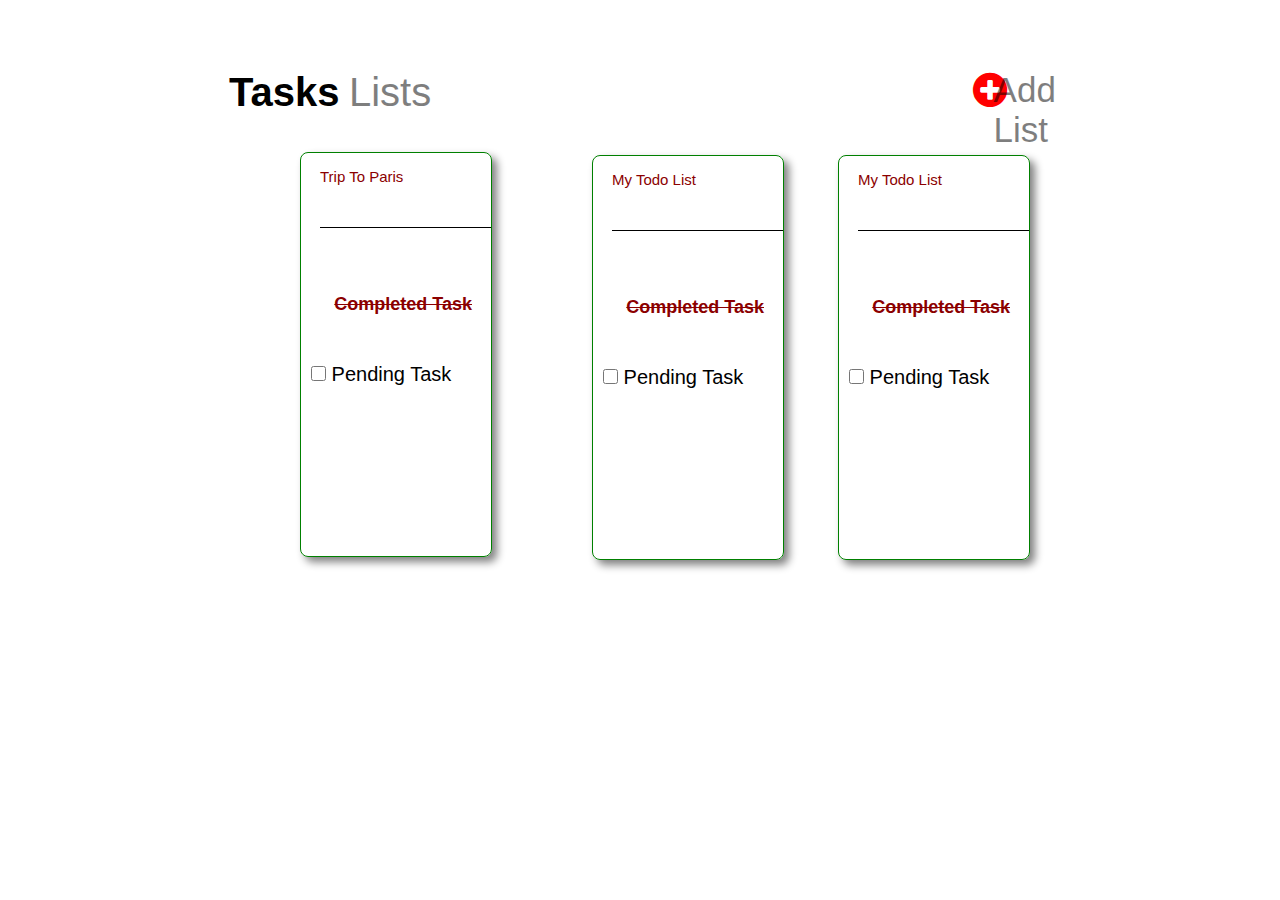
<file: index.html>
<!DOCTYPE html>
<html lang="en">
  <head>
    <meta charset="UTF-8" />
    <meta http-equiv="X-UA-Compatible" content="IE=edge" />
    <meta name="viewport" content="width=device-width, initial-scale=1.0" />
    <link rel="icon" href="./todo.png" style="width: 500px; height:500px; size: 50px;">
    <link rel="stylesheet" href="index.css" >
    <link rel="stylesheet" href="https://cdnjs.cloudflare.com/ajax/libs/font-awesome/4.7.0/css/font-awesome.min.css">
    <title>To Do Mobile</title>
  </head>
  <body>
    <div class="main-container">
      <div class="left-main-container">
        <span id="task">Tasks</span>
        <span id="list">Lists</span>
      </div>
      <div class="right-main-container">
        <div id="circle">
          <a href="./index2.html">
            <i class="fa fa-plus-circle" style="font-size:40px;color:red"></i>
          </a>
          
        </div>
        <div id="AddList">Add List</div>
      </div>
    </div>  

      <!-- CARD STARTING -->
      <div class="card1">
        <a href="./index1.html">
          <div class="div1">
          <p>Trip To Paris</p>
        </div>
        </a>
        
        <div class="div2">
            <p>Completed Task</p>
        </div>
        <div class="div3">
            <form>
                <input type="checkbox" name="todo" id="check">
                <label for="todo">Pending Task</label>
            </form>
        </div>
      </div>

      <div class="card2">
        <div class="div1">
            <p>My Todo List</p>
        </div>
        <div class="div2">
            <p>Completed Task</p>
        </div>
        <div class="div3">
            <form>
                <input type="checkbox" name="todo" id="check">
                <label for="todo">Pending Task</label>
            </form>
        </div>
      </div>

      <div class="card3">
        <div class="div1">
            <p>My Todo List</p>
        </div>
        <div class="div2">
            <p>Completed Task</p>
        </div>
        <div class="div3">
            <form>
                <input type="checkbox" name="todo" id="check">
                <label for="todo">Pending Task</label>
            </form>
        </div>
      </div>

    
  </body>
</html>
</file>
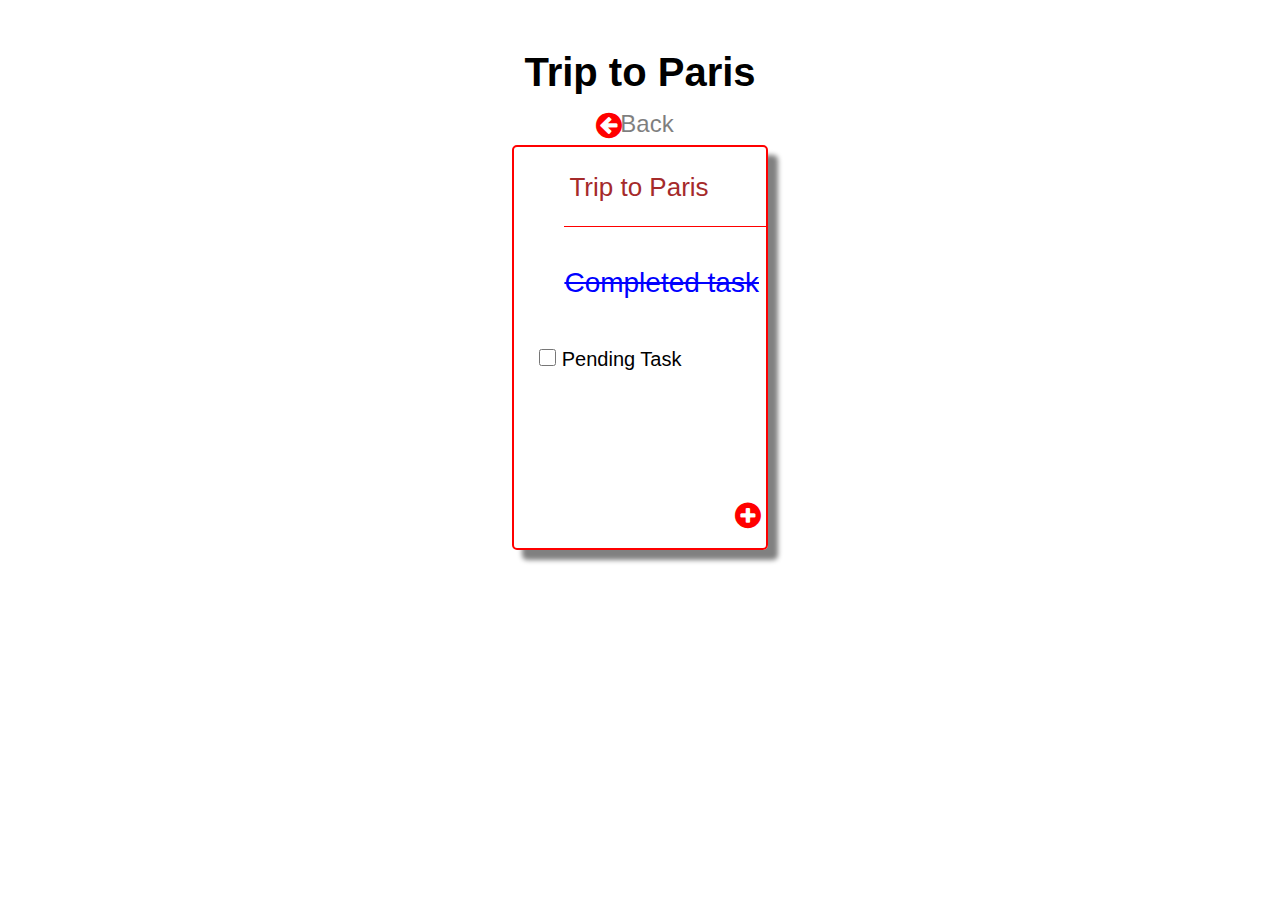
<file: index1.html>
<!DOCTYPE html>
<html lang="en">
<head>
    <meta charset="UTF-8">
    <meta http-equiv="X-UA-Compatible" content="IE=edge">
    <meta name="viewport" content="width=device-width, initial-scale=1.0">
    <link rel="stylesheet" href="index1.css">
    <link rel="icon" href="./todo.png" style="width: 500px; height:500px; size: 50px;">
    
    <link rel="stylesheet" href="https://cdnjs.cloudflare.com/ajax/libs/font-awesome/4.7.0/css/font-awesome.min.css">
    <title>To Do Mobile</title>
</head>
<body>
    <div class="main-cont">
        <div class="text">
           <h1>Trip to Paris</h1>
        </div>
        <center>
            <div class="second-cont">
                <div class="circle">
                    <a href="./index.html">
                        <i class="fa fa-arrow-circle-left" style="font-size:30px;color:red"> </i>
                    </a>
                    <div class="back">Back</div>
                </div>
            </div>
        </center>
    </div>
  
    <!-- card -->
    <div class="card">
        <div class="div1">Trip to Paris</div>
        <div class="div2">Completed task</div>
        <div class="div3">
            <form>
                <input type="checkbox" name="todo" id="check">
                <label for="todo">Pending Task</label>
            </form>
        </div>
        <div class="bottom-icon">
            <div id="circle">
                <a href="./index3.html">
                    <i class="fa fa-plus-circle" style="font-size:30px;color:red"></i>
                </a>
                
            </div>
        </div>
    </div>
</body>
</html>
</file>
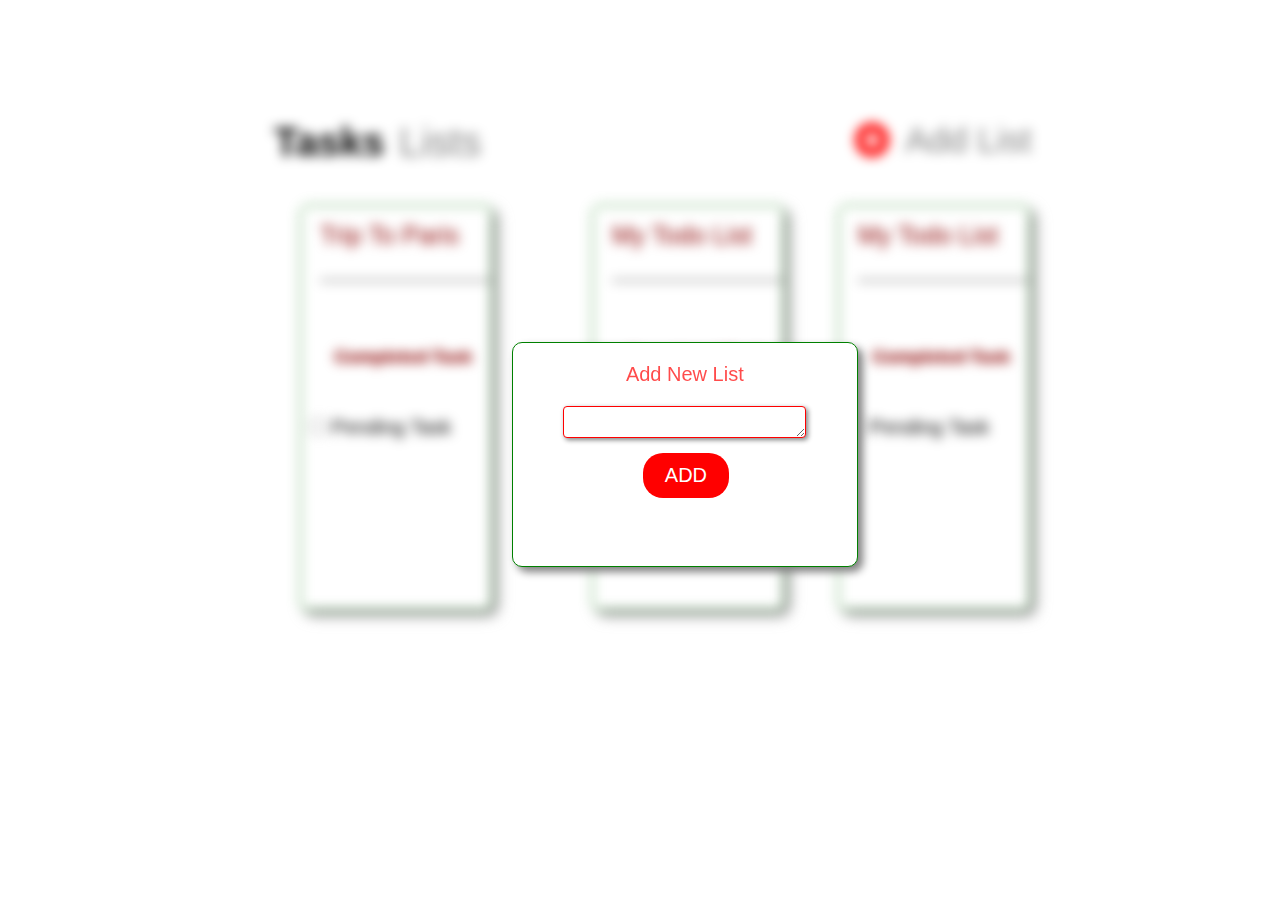
<file: index2.html>
<!DOCTYPE html>
<html lang="en">
  <head>
    <meta charset="UTF-8" />
    <meta http-equiv="X-UA-Compatible" content="IE=edge" />
    <meta name="viewport" content="width=device-width, initial-scale=1.0" />
    <link rel="stylesheet" href="index2.css" />
    <link rel="icon" href="./todo.png" style="width: 500px; height:500px; size: 50px;">
    <link
      rel="stylesheet"
      href="https://cdnjs.cloudflare.com/ajax/libs/font-awesome/4.7.0/css/font-awesome.min.css"
    />
    <title>To Do Mobile</title>
  </head>
  <body>
    <div class="blur">
      <div class="main-container">
        <div class="left-main-container">
          <span id="task">Tasks</span>
          <span id="list">Lists</span>
        </div>
        <div class="right-main-container">
          <div id="circle">
            <i
              class="fa fa-plus-circle"
              style="font-size: 40px; color: red"
            ></i>
          </div>
          <div id="AddList">Add List</div>
        </div>
      </div>

      <!-- CARD STARTING -->
      <div class="card1">
        <div class="div1">
          <p>Trip To Paris</p>
        </div>
        <div class="div2">
          <p>Completed Task</p>
        </div>
        <div class="div3">
          <form>
            <input type="checkbox" name="todo" id="check" />
            <label for="todo">Pending Task</label>
          </form>
        </div>
      </div>

      <div class="card2">
        <div class="div1">
          <p>My Todo List</p>
        </div>
        <div class="div2">
          <p>Completed Task</p>
        </div>
        <div class="div3">
          <form>
            <input type="checkbox" name="todo" id="check" />
            <label for="todo">Pending Task</label>
          </form>
        </div>
      </div>

      <div class="card3">
        <div class="div1">
          <p>My Todo List</p>
        </div>
        <div class="div2">
          <p>Completed Task</p>
        </div>
        <div class="div3">
          <form>
            <input type="checkbox" name="todo" id="check" />
            <label for="todo">Pending Task</label>
          </form>
        </div>
      </div>
    </div>
   
    <div class="pop-up">
        <!-- <center> -->
            <p id="add-new">Add New List</p>
        <!-- </center> -->
        <center>
            <textarea class="pop-uptext"></textarea>
        </center>
       
        <button class="pop-up-button">ADD</button>
        
    </div>
  </body>
</html>
</file>
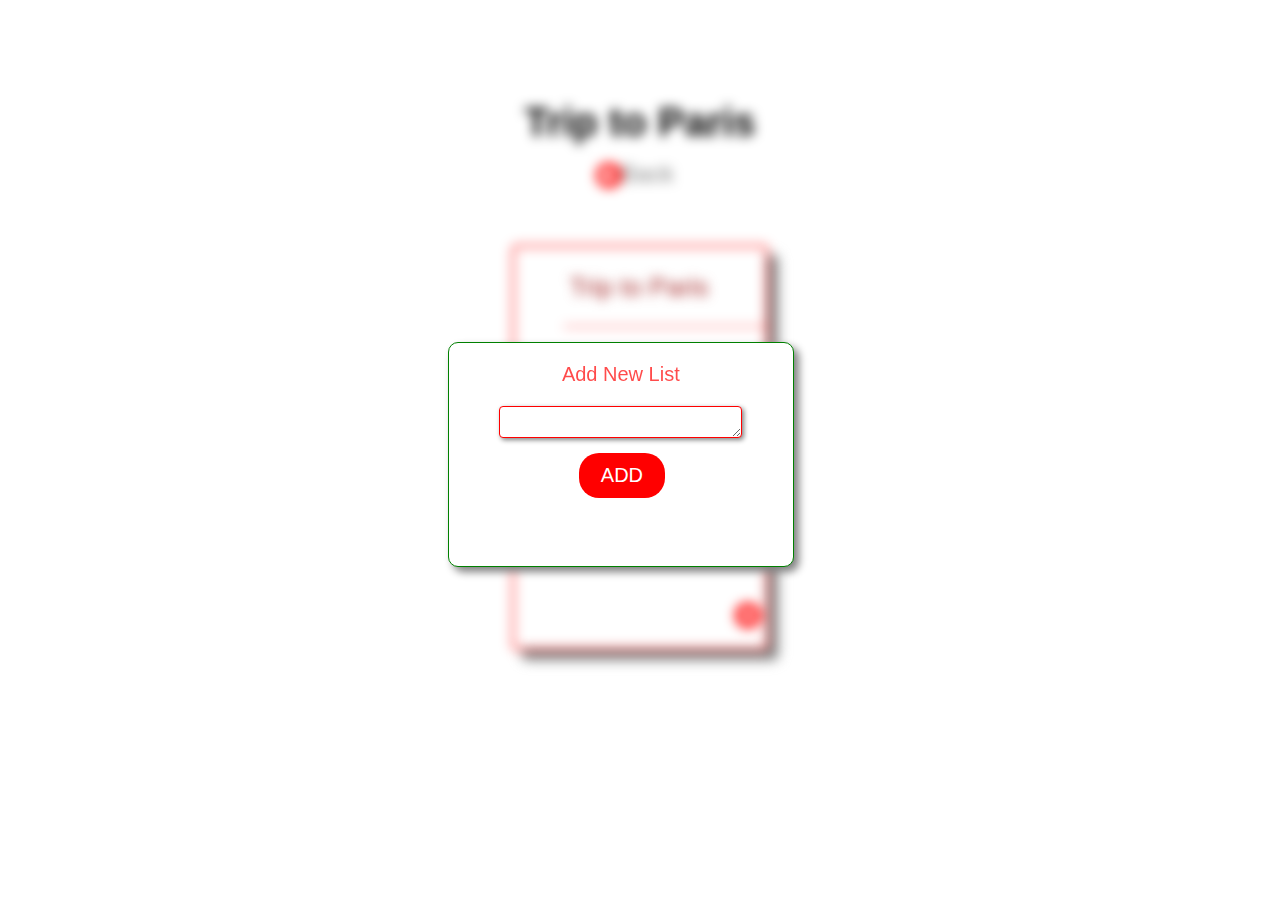
<file: index3.html>
<!DOCTYPE html>
<html lang="en">
  <head>
    <meta charset="UTF-8"/>
    <meta http-equiv="X-UA-Compatible" content="IE=edge"/>
    <meta name="viewport" content="width=device-width, initial-scale=1.0" />
    <link rel="stylesheet" href="index3.css" />
    <link rel="icon" href="./todo.png" style="width: 500px; height:500px; size: 50px;">
    <link
      rel="stylesheet"
      href="https://cdnjs.cloudflare.com/ajax/libs/font-awesome/4.7.0/css/font-awesome.min.css"
    />
    <title>To Do Mobile</title>
  </head>
  <body>
    <div class="blur">
      <div class="main-cont">
        <div class="text">
          <h1>Trip to Paris</h1>
        </div>
        <center>
          <div class="second-cont">
            <div class="circle">
              <i
                class="fa fa-arrow-circle-left"
                style="font-size: 30px; color: red"
              >
              </i>
              <div class="back">Back</div>
            </div>
          </div>
        </center>
      </div>

      <!-- card -->
      <div class="card">
        <div class="div1">Trip to Paris</div>
        <div class="div2">Completed task</div>
        <div class="div3">
          <form>
            <input type="checkbox" name="todo" id="check" />
            <label for="todo">Pending Task</label>
          </form>
        </div>
        <div class="bottom-icon">
          <div id="circle">
            <i
              class="fa fa-plus-circle"
              style="font-size: 30px; color: red"
            ></i>
          </div>
        </div>
      </div>
    </div>
    <div class="pop-up">
      <!-- <center> -->
      <p id="add-new">Add New List</p>
      <!-- </center> -->
      <center>
        <textarea class="pop-uptext"></textarea>
      </center>

      <button class="pop-up-button">ADD</button>
    </div>
  </body>
</html>
</file>
<file: index.css>
*{
    margin: 0;
    padding: 0;
    box-sizing: border-box;
    font-family: Arial, Helvetica, sans-serif;
}

.main-container{
    width: 65%;
    height: 10%;
    margin: 50px auto;
    margin-bottom: 35px;
    position: relative;
    
}

.left-main-container{
    width: 25%;
    height: 100%;
    padding-top: 20px;
    margin-left: 5px;
}

#task{
    font-weight: bold;
    font-size: 2.5rem;
}

#list{
    font-size: 2.5rem;
    margin-left: 5px;
    opacity: 0.5;
}

.right-main-container{
    width: 10%;
    height: 100%;
    padding-top: 20px;
    position: absolute;
    top: 0px;
    right: 0px;
    margin-left: 40px;
}

#AddList{
    position: absolute;
    width: 75%;
    height: 100%;
    top: 0px;
    right: 0px;
    font-size: 35px;
    opacity: 0.5;
    padding-top: 20px;
   
}
.card1{
    margin-top: 2px;
    border: 1.5px solid green;
    height: 45vh;
    width: 15%;
    position: relative;
    border-radius:8px;
    box-shadow: 5px 5px 8px grey;
    margin-left: 300px;
    float: left;
}
.div1{
    position: absolute;
    top: 15px;
    right: 0px;
    font-size: 15px;
    width: 90%;
    text-align: left;
    height: 15%;
    color: darkred;
    border-bottom: 1px solid black;
    font-weight: 10px;
}
.div2{
    width: 90%;
    height: 10%;
    font-size: 18px;
    color: darkred;
    text-align: right;
    position: absolute;
    top: 35%;
    font-weight:bold ;
    text-decoration: line-through;
}
.div3{
    width: 90%;
    height: 10%;
    position: absolute;
    top: 52%;
    text-align: left;
    font-size: 20px;
}
#check{
    width:15px;
    height: 15px;
    margin-left: 10px;
}
.card2{
    margin-top: 5px;
    border: 1.5px solid green;
    height: 45vh;
    width: 15%;
    position: relative;
    border-radius:8px;
    box-shadow: 5px 5px 8px grey;
    margin-right: 50px;
    margin-left: 100px;
    float: left;
}
.card3{
    margin-top: 5px;
    border: 1.5px solid green;
    height: 45vh;
    width: 15%;
    position: relative;
    border-radius:8px;
    box-shadow: 5px 5px 8px grey;
    margin-right: 250px;
    float: right;
}

@media(max-width:600px){

    .main-container{
        width: 85%;
    }
    
    .left-main-container{
        width: 75%;
        margin-right: 50px;
    }
    #AddList{
        display: none;
    }

    #circle{
        right: 0;
    }
    
    .div2 {
        display: none;
    }
    .div3{
        display:none;
    }
    .div1{
        border: none;
        color: #808080;
        font-size: 30px;
        
    }
    .card1{
        width: 90%;
        height: 20vw;
        margin-top:20px;
        float: right;
        margin-right: 30px;
        
    }
    
    .card2{
        width: 90%;
        height: 20vw;
        margin-top: 20px;
        float: right;
        margin-right: 30px;
    }

    .card3{
        width: 90%;
        height: 20vw;
        margin-top: 20px;
        float: right;
        margin-right: 30px;
    }
}
</file>
<file: index1.css>
*{
    margin: 0;
    padding: 0;
    box-sizing: border-box;
    font-family: Arial, Helvetica, sans-serif;
}
.main-cont{
    width: 30%;
    height: 100%;
    margin: 50px auto;
    position: relative;
}
.text{
    text-align: center;
    font-weight: bold;
    font-size: 20px;
}
.back{
    position: absolute;
    width: 55%;
    height: 100%;
    top:0px;
    right:40px;
    padding-top: 50px;
    opacity: 0.5;
    font-size: 24px;
    text-align: center;
}
.second-cont{
    width: 90%;
    height: 100%;
    padding-top: 50px;
    position: absolute;
    top: 0px;
    right: 0px;
    margin-top: 10px;
    margin-right: 50px;
}
.card{
    width: 20%;
    height: 45vh;
    border: 2px solid red;
    margin-top: 1px;
    margin: auto;
    position: relative;
    border-radius: 5px;
    box-shadow: 10px 10px 5px grey;
}
.div1{
    width: 80%;
    height: 15%;
    position: absolute;
    top: 20px;
    right: 0;
    text-align: left;
    padding: 5px;
    font-size: 26px;
    border-bottom: 1px solid red;
    color: brown;
    
}
.div2{
    position: absolute;
    top: 25%;
    right: 0;
    width: 80%;
    height: 15%;
    text-decoration: line-through;
    font-size: 28px;
    color: blue;
    margin-top: 20px;
}
.div3{
    position: absolute;
    top: 50%;
    right: 0;
    width: 90%;
    height: 15%;
  text-align: left;
  font-size: 20px;
}
#check{
    width: 17px;
    height: 17px;
}
.bottom-icon{
    width: 98%;
    height: 12%;
    position: absolute;
    bottom: 0;
    left: 0;
    text-align: right;
}

@media(max-width:600px){
    .main-cont{
        width: 95%;
    
    }
    .back{
        display: none;
    }
    .text{
        width: 80%;
        margin-left:70px ;        
    }
    .second-cont{
        width: 90%;
        position: absolute;
        padding-top:5px ;
        right: 80px;
        margin-top: 0px;
    }

    .card{
        width: 70%;
        margin-top: 0px;
        height: 80vw;
    }
}
</file>
<file: index2.css>
*{
    margin: 0;
    padding: 0;
    box-sizing: border-box;
    font-family: Arial, Helvetica, sans-serif;
}

.main-container{
    width: 65%;
    height: 10%;
    margin: 100px auto;
    margin-bottom: 35px;
    position: relative;
    
}

.left-main-container{
    width: 25%;
    height: 100%;
    padding-top: 20px;
    margin-left: 50px;
}

#task{
    font-weight: bold;
    font-size: 2.5rem;
}

#list{
    font-size: 2.5rem;
    margin-left: 10px;
    opacity: 0.5;
}

.right-main-container{
    width: 24%;
    height: 100%;
    padding-top: 20px;
    position: absolute;
    top: 0px;
    right: 0px;
    margin-right: 1px;
}

#AddList{
    position: absolute;
    width: 75%;
    height: 100%;
    top: 0px;
    right: 0px;
    font-size: 35px;
    opacity: 0.5;
    padding-top: 20px;
   
}
.card1{
    margin-top: 5px;
    border: 1.5px solid green;
    height: 45vh;
    width: 15%;
    position: relative;
    border-radius:8px;
    box-shadow: 5px 5px 8px grey;
    margin-left: 300px;
    float: left;
}
.div1{
    position: absolute;
    top: 15px;
    right: 0px;
    font-size: 25px;
    width: 90%;
    text-align: left;
    height: 15%;
    color: darkred;
    border-bottom: 1px solid black;
    font-weight: 10px;
}
.div2{
    width: 90%;
    height: 10%;
    font-size: 18px;
    color: darkred;
    text-align: right;
    position: absolute;
    top: 35%;
    font-weight:bold ;
    text-decoration: line-through;
}
.div3{
    width: 90%;
    height: 10%;
    position: absolute;
    top: 52%;
    text-align: left;
    font-size: 20px;
}
#check{
    width:15px;
    height: 15px;
    margin-left: 10px;
}
.card2{
    margin-top: 5px;
    border: 1.5px solid green;
    height: 45vh;
    width: 15%;
    position: relative;
    border-radius:8px;
    box-shadow: 5px 5px 8px grey;
    margin-right: 50px;
    margin-left: 100px;
    float: left;
}
.card3{
    margin-top: 5px;
    border: 1.5px solid green;
    height: 45vh;
    width: 15%;
    position: relative;
    border-radius:8px;
    box-shadow: 5px 5px 8px grey;
    margin-right: 250px;
    float: right;
}
.blur{
    filter: blur(6px);
    -webkit-filter: blur(6px);
}

.pop-up{
    position: absolute;
    left: 40%;
    top: 38%;
    height: 25vh;
    width: 27%;
    border: 1.5px solid green;
    border-radius: 10px;
    color: red;
    font-size: 18px;
    background-color: white;
    padding: 20px;
    box-shadow: 5px 5px 8px grey;
}
#add-new{
    text-align: center;
    opacity: 0.7;
    font-size: 20px;
}
.pop-uptext{
    margin-top: 20px;
    width: 80%;
    height: 15%;
    box-shadow: 2px 2px 5px grey;
    border-radius: 4px;
    border: 1.5px solid red;
}
.pop-up-button{
    width: 25%;
    height: 20%;
    margin-top: 10px;
    background-color: red;
    border-radius: 20px;
    color: white;
    border: none;
    font-size: 20px;
    position: absolute;
    left: 130px;
}

@media(max-width:600px){

    .main-container{
        width: 85%;
    }
    
    .left-main-container{
        width: 75%;
        margin-right: 50px;
    }
    #AddList{
        display: none;
    }

    #circle{
        right: 0;
    }
    
    .div2 {
        display: none;
    }
    .div3{
        display:none;
    }
    .div1{
        border: none;
        color: grey;
        font-size: 30px;
        
    }
    .card1{
        width: 90%;
        height: 20vw;
        margin-top:20px;
        float: right;
        margin-right: 30px;
        
    }
    
    .card2{
        width: 90%;
        height: 20vw;
        margin-top:20px;
        float: right;
        margin-right: 30px;
    }

    .card3{
        width: 90%;
        height: 20vw;
        margin-top:20px;
        float: right;
        margin-right: 30px;
    }

    .pop-up{
        height: 48vw;
        width: 80%;
        left: 10%;
    }

    .pop-up-button{
       
        left: 100px;
    }

    #add-new{
        font-size: 26px;
    }
}
</file>
<file: index3.css>
*{
    margin: 0;
    padding: 0;
    box-sizing: border-box;
    font-family: Arial, Helvetica, sans-serif;
}
.main-cont{
    width: 30%;
    height: 100%;
    margin: 100px auto;
    position: relative;
}
.text{
    text-align: center;
    font-weight: bold;
    font-size: 20px;
}
.back{
    position: absolute;
    width: 55%;
    height: 100%;
    top:0px;
    right:40px;
    padding-top: 50px;
    opacity: 0.5;
    font-size: 24px;
    text-align: center;
}
.second-cont{
    width: 90%;
    height: 100%;
    padding-top: 50px;
    position: absolute;
    top: 0px;
    right: 0px;
    margin-top: 10px;
    margin-right: 50px;
}
.card{
    width: 20%;
    height: 45vh;
    border: 2px solid red;
    margin-top: 1px;
    margin: auto;
    position: relative;
    border-radius: 5px;
    box-shadow: 10px 10px 5px grey;
}
.div1{
    width: 80%;
    height: 15%;
    position: absolute;
    top: 20px;
    right: 0;
    text-align: left;
    padding: 5px;
    font-size: 26px;
    border-bottom: 1px solid red;
    color: brown;
    
}
.div2{
    position: absolute;
    top: 25%;
    right: 0;
    width: 80%;
    height: 15%;
    text-decoration: line-through;
    font-size: 28px;
    color: blue;
    margin-top: 20px;
}
.div3{
    position: absolute;
    top: 50%;
    right: 0;
    width: 90%;
    height: 15%;
  text-align: left;
  font-size: 20px;
}
#check{
    width: 17px;
    height: 17px;
}
.bottom-icon{
    width: 98%;
    height: 12%;
    position: absolute;
    bottom: 0;
    left: 0;
    text-align: right;
}

.blur{
    filter: blur(6px);
    -webkit-filter: blur(6px);
}

.pop-up{
    position: absolute;
    left: 35%;
    top: 38%;
    height: 25vh;
    width: 27%;
    border: 1.5px solid green;
    border-radius: 10px;
    color: red;
    font-size: 18px;
    background-color: white;
    padding: 20px;
    box-shadow: 5px 5px 8px grey;
}
#add-new{
    text-align: center;
    opacity: 0.7;
    font-size: 20px;
}
.pop-uptext{
    margin-top: 20px;
    width: 80%;
    height: 15%;
    box-shadow: 2px 2px 5px grey;
    border-radius: 4px;
    border: 1.5px solid red;
}
.pop-up-button{
    width: 25%;
    height: 20%;
    margin-top: 10px;
    background-color: red;
    border-radius: 20px;
    color: white;
    border: none;
    font-size: 20px;
    position: absolute;
    left: 130px;
}

@media(max-width:600px){
    .main-cont{
        width: 95%;
    
    }
    .back{
        display: none;
    }
    .text{
        width: 80%;
        margin-left:70px ;        
    }
    .second-cont{
        width: 90%;
        position: absolute;
        padding-top:5px ;
        right: 80px;
        margin-top: 0px;
    }

    .card{
        width: 70%;
        margin-top: 0px;
        height: 80vw;
    }

    .pop-up{
        height: 48vw;
        width: 80%;
        left: 10%;
    }

    .pop-up-button{
       
        left: 100px;
    }

    #add-new{
        font-size: 26px;
    }
}
</file>
